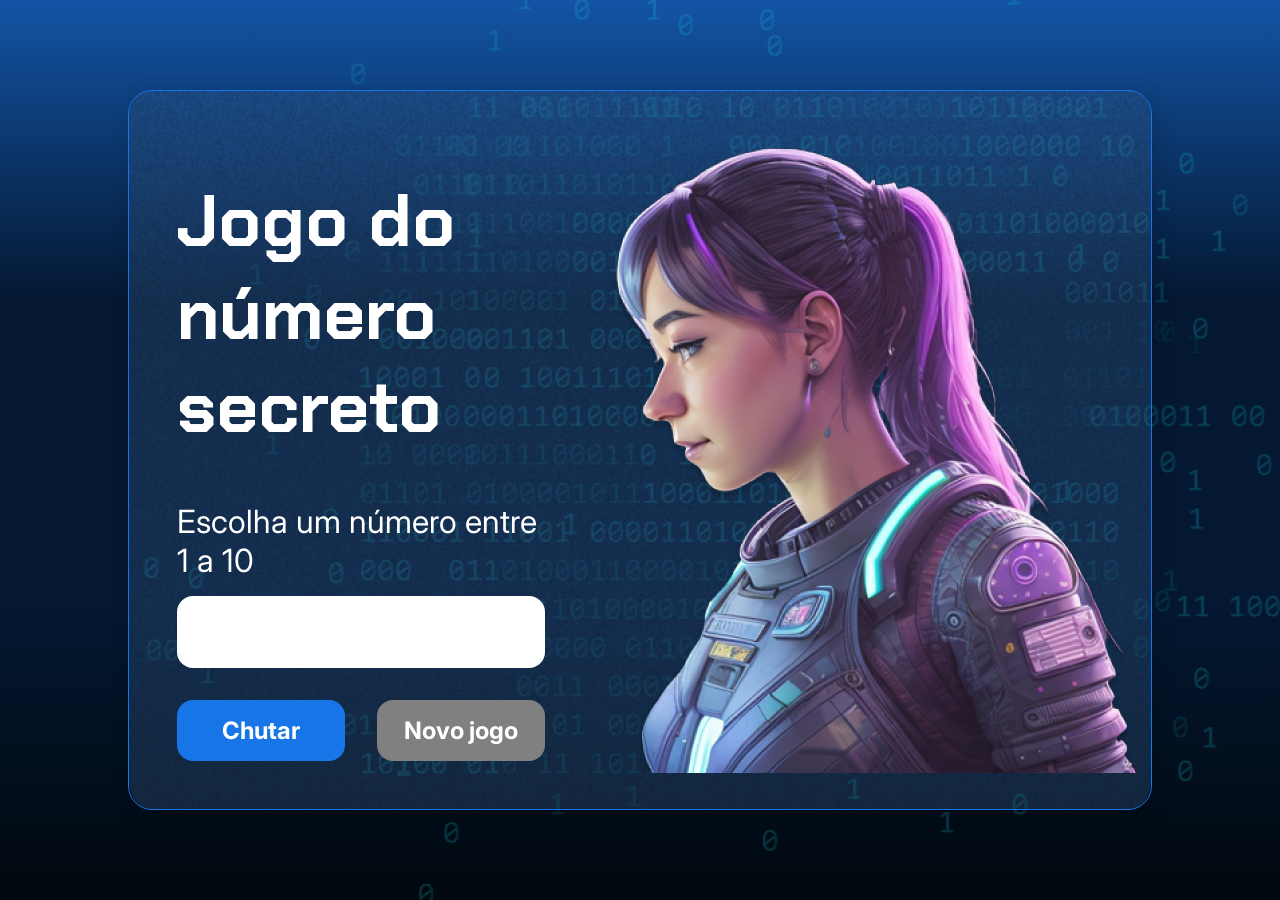
<file: numero-secreto/index.html>
<!DOCTYPE html>
<html lang="pt-br">

<head>
    <meta charset="UTF-8">
    <meta name="viewport" content="width=device-width, initial-scale=1.0">
    <script src="https://code.responsivevoice.org/responsivevoice.js"></script>
    <link rel="preconnect" href="https://fonts.googleapis.com">
    <link rel="preconnect" href="https://fonts.gstatic.com" crossorigin>
    <link href="https://fonts.googleapis.com/css2?family=Chakra+Petch:wght@700&family=Inter:wght@400;700&display=swap"
        rel="stylesheet">
    <link rel="stylesheet" href="style.css">
    <title>JS Game</title>
</head>

<body>

    <div class="container">
        <div class="container__conteudo">
            <div class="container__informacoes">
                <div class="container__texto">
                    <h1>Adivinhe o <span class="container__texto-azul">numero secreto</span></h1>
                    <p class="texto__paragrafo">Escolha um número entre 1 a 10</p>
                </div>
                <input type="number" min="1" max="10" class="container__input">
                <div class="chute container__botoes">
                    <button onclick="verificarChute()" class="container__botao">Chutar</button>
                    <button onclick="" id="reiniciar" class="container__botao" disabled>Novo jogo</button>
                </div>
            </div>
            <img src="./img/ia.png" alt="Uma pessoa olhando para a esquerda" class="container__imagem-pessoa" />
        </div>
    </div>




    <script src="app.js" defer></script>
</body>

</html>
</file>
<file: numero-secreto/style.css>
* {
    box-sizing: border-box;
    margin: 0;
    padding: 0;
    color: white;
}

body {
    background: linear-gradient(#1354A5 0%, #041832 33.33%, #041832 66.67%, #01080E 100%);
    height: 100vh;
    display: flex;
    align-items: center;
    justify-content: center;
}


body::before {
    background-image: url("img/code.png");
    background-repeat: no-repeat;
    background-position: right;
    content: "";
    display: block;
    position: absolute;
    width: 100%;
    height: 100%;
    opacity: 0.4;
}

.container {
    width: 80%;
    height: 80%;
    display: flex;
    align-items: center;
    justify-content: space-between;
    border-radius: 24px;
    border: 1px solid #1875E8;
    box-shadow: 4px 4px 20px 0px rgba(1, 8, 14, 0.15);
    background-image: url("img/Ruido.png");
    background-size: 100% 100%;
    position: relative;
}


.container__conteudo {
    display: flex;
    align-items: center;
    position: absolute;
    bottom: 0;
}

.container__informacoes {
    flex: 1;
    padding: 3rem;
}

.container__botao {
    border-radius: 16px;
    background: #1875E8;
    padding: 16px 24px;
    width: 100%;
    font-size: 24px;
    font-weight: 700;
    border: none;
    margin-top: 2rem;
}

.container__texto {
    margin: 16px 0 16px 0;
}

.container__texto-azul {
    color: #1875E8;
}

.container__input {
    width: 100%;
    height: 72px;
    border-radius: 16px;
    background-color: #FFF;
    border: none;
    color: #1875E8;
    padding: 2rem;
    font-size: 24px;
    font-weight: 700;
    font-family: 'Inter', sans-serif;
}

.container__botoes {
    display: flex;
    gap: 2em;
}

h1 {
    font-family: 'Chakra Petch', sans-serif;
    font-size: 72px;
    padding-bottom: 3rem;
}

p,
button {
    font-family: 'Inter', sans-serif;
}

.texto__paragrafo {
    font-size: 32px;
    font-weight: 400;
}

button:disabled {
    background-color: gray;
}

@media screen and (max-width: 1250px) {

    h1 {
        font-size: 50px;
    }

    .container__botao {
        font-size: 16px;
    }


    .texto__paragrafo {
        font-size: 24px;
    }

    .container__imagem-pessoa {
        display: none;
    }

    .container__conteudo {
        display: block;
        position: inherit;
    }

    .container__informacoes {
        padding: 1rem
    }
}
</file>
